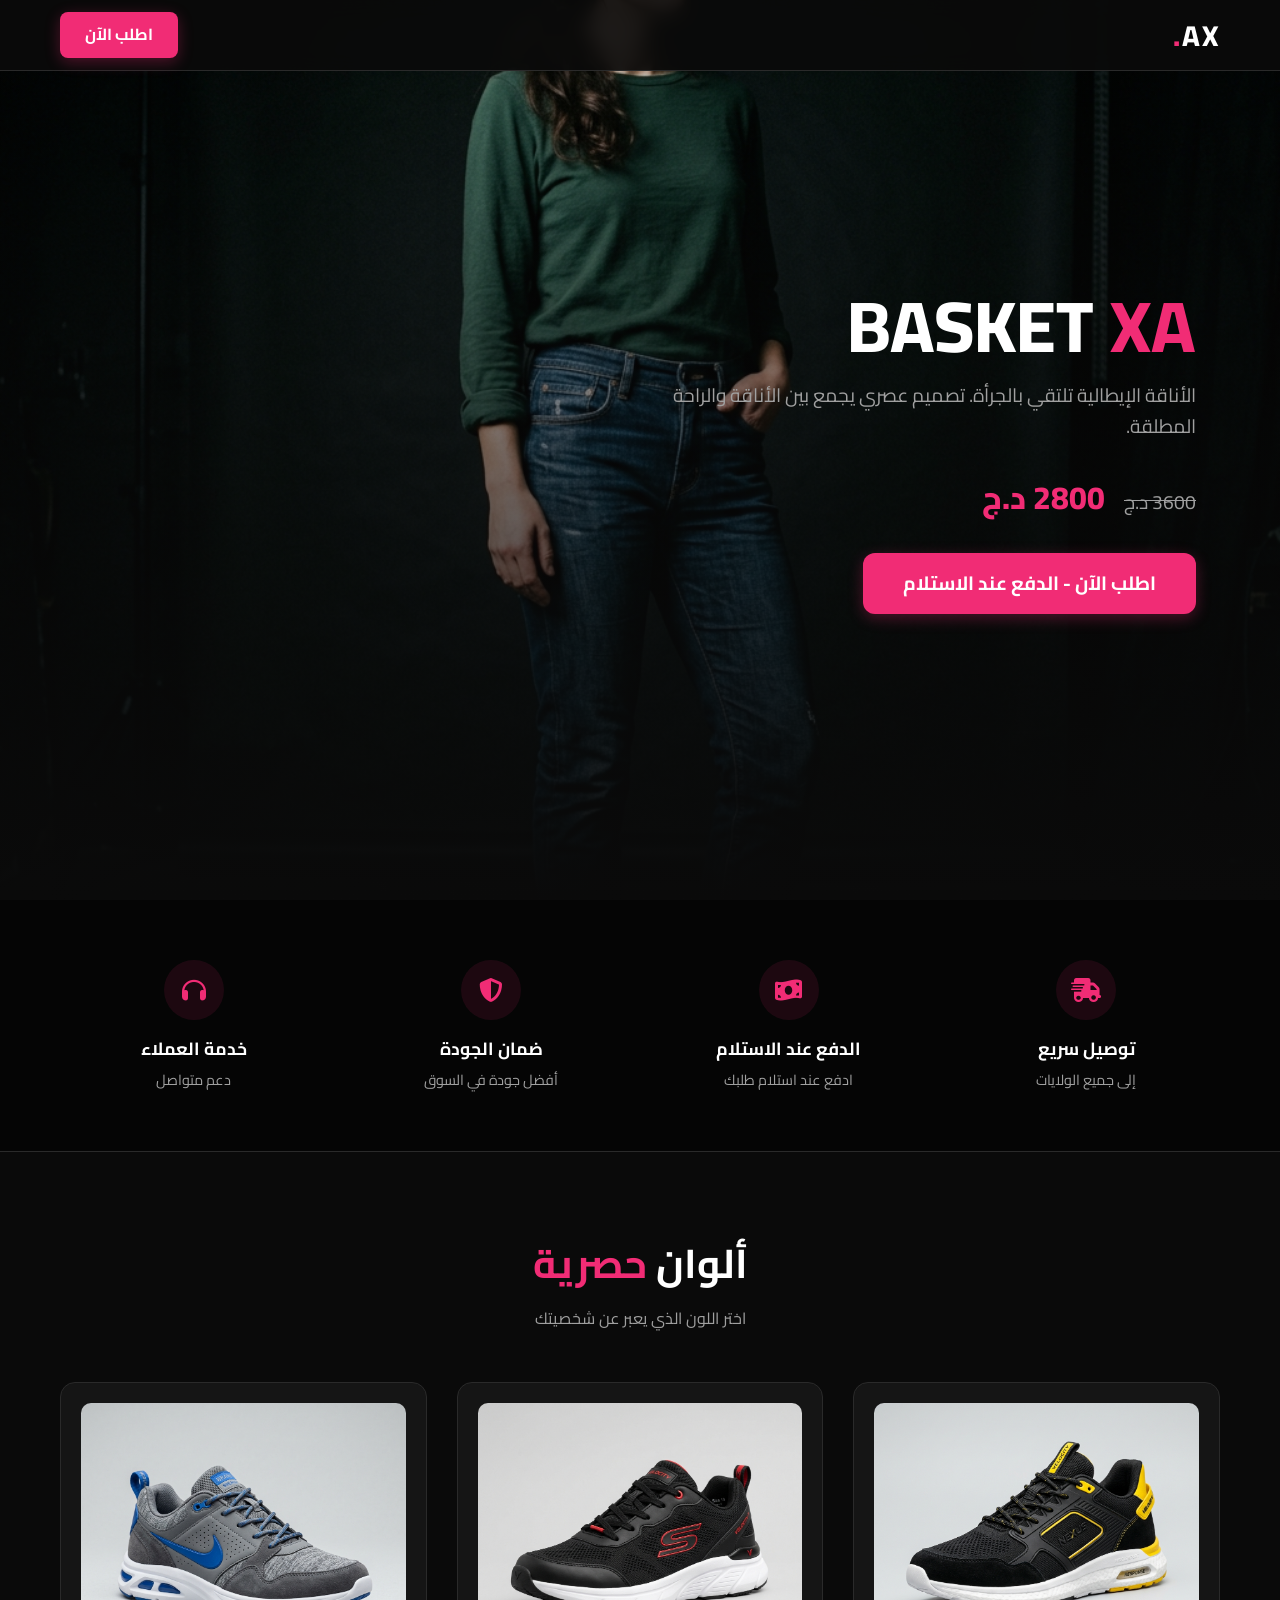
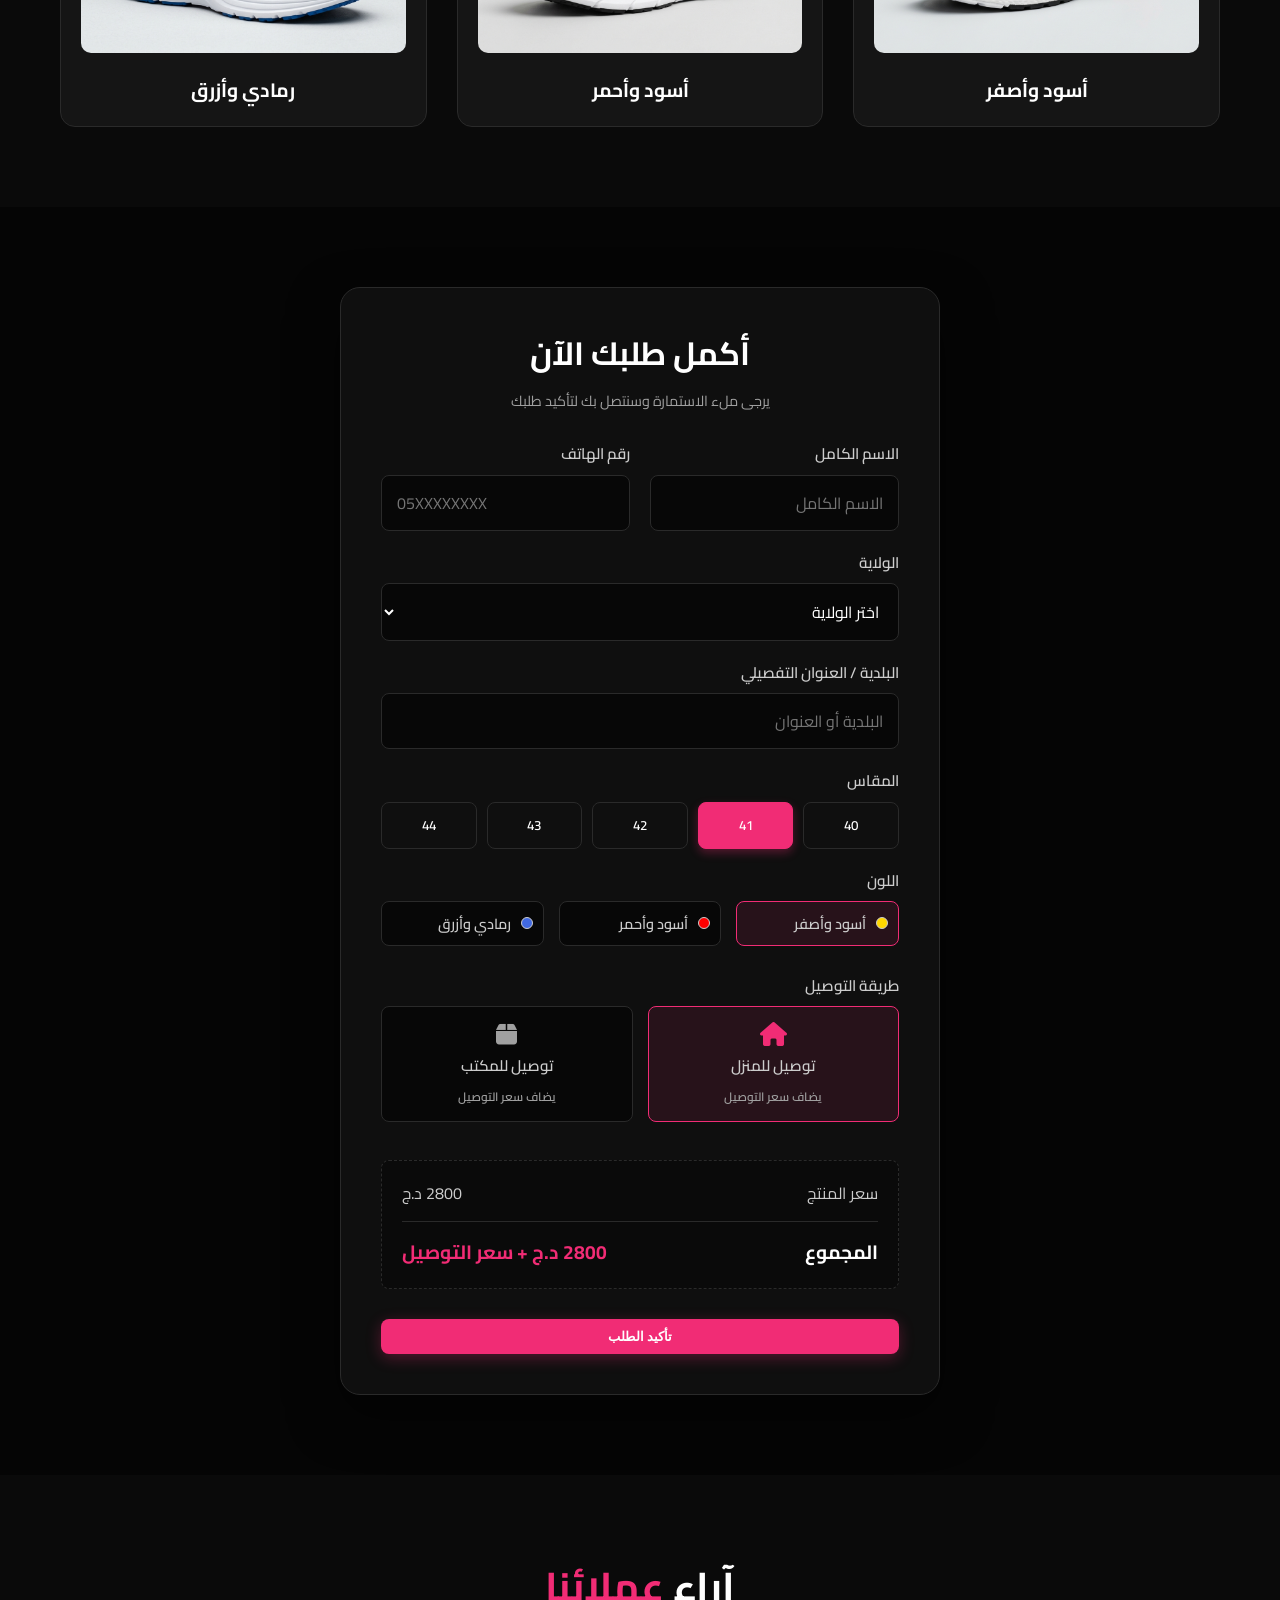
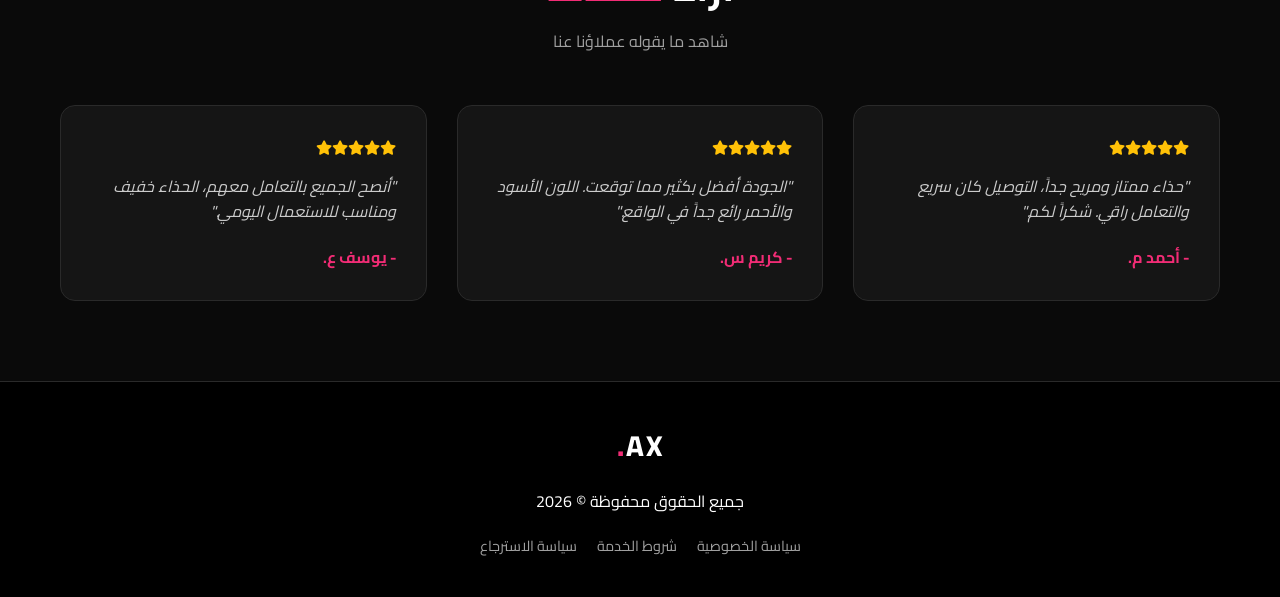
<file: index.html>
<!DOCTYPE html>
<html lang="ar" dir="rtl">
<head>
    <meta charset="UTF-8">
    <meta name="viewport" content="width=device-width, initial-scale=1.0">
    <title>BASKET XA - ألوان حصرية</title>
    <meta name="description" content="تسوق الآن حذاء BASKET XA الأفضل لتصميم عصري ومريح.">
    <!-- Google Fonts -->
    <link rel="preconnect" href="https://fonts.googleapis.com">
    <link rel="preconnect" href="https://fonts.gstatic.com" crossorigin>
    <link href="https://fonts.googleapis.com/css2?family=Cairo:wght@400;600;700;800&display=swap" rel="stylesheet">
    <!-- FontAwesome for Icons -->
    <link rel="stylesheet" href="https://cdnjs.cloudflare.com/ajax/libs/font-awesome/6.4.0/css/all.min.css">
    <!-- Custom CSS -->
    <link rel="stylesheet" href="style.css">
</head>
<body>
    <!-- Header -->
    <header class="header">
        <div class="container header-content">
            <div class="logo">AX</div>
            <a href="#order-form" class="btn btn-primary">اطلب الآن</a>
        </div>
    </header>

    <!-- Hero Section -->
    <section class="hero">
        <div class="hero-overlay"></div>
        <div class="container hero-content">
            <h1 class="hero-title"><span id="dyn-hero-title">BASKET</span> <span class="text-pink" id="dyn-hero-highlight">XA</span></h1>
            <p class="hero-subtitle" id="dyn-hero-subtitle">الأناقة الإيطالية تلتقي بالجرأة. تصميم عصري يجمع بين<br>الأناقة والراحة المطلقة.</p>
            <div class="price-box">
                <span class="old-price" id="dyn-old-price">3600 د.ج</span>
                <span class="new-price" id="dyn-new-price">2800 د.ج</span>
            </div>
            <a href="#order-form" class="btn btn-primary btn-large">اطلب الآن - الدفع عند الاستلام</a>
        </div>
    </section>

    <!-- Features Section -->
    <section class="features">
        <div class="container features-grid">
            <div class="feature-card">
                <div class="feature-icon"><i class="fa-solid fa-truck-fast"></i></div>
                <h3 class="feature-title">توصيل سريع</h3>
                <p class="feature-desc">إلى جميع الولايات</p>
            </div>
            <div class="feature-card">
                <div class="feature-icon"><i class="fa-solid fa-money-bill-wave"></i></div>
                <h3 class="feature-title">الدفع عند الاستلام</h3>
                <p class="feature-desc">ادفع عند استلام طلبك</p>
            </div>
            <div class="feature-card">
                <div class="feature-icon"><i class="fa-solid fa-shield-halved"></i></div>
                <h3 class="feature-title">ضمان الجودة</h3>
                <p class="feature-desc">أفضل جودة في السوق</p>
            </div>
            <div class="feature-card">
                <div class="feature-icon"><i class="fa-solid fa-headphones"></i></div>
                <h3 class="feature-title">خدمة العملاء</h3>
                <p class="feature-desc">دعم متواصل</p>
            </div>
        </div>
    </section>

    <!-- Exclusive Colors Section -->
    <section class="products">
        <div class="container">
            <h2 class="section-title">ألوان <span class="text-pink">حصرية</span></h2>
            <p class="section-subtitle">اختر اللون الذي يعبر عن شخصيتك</p>
            <div class="products-grid" id="dyn-products-grid">
                <!-- Products will be injected here via JS -->
            </div>
        </div>
    </section>

    <!-- Order Form Section -->
    <section class="order-section" id="order-form">
        <div class="container">
            <div class="form-wrapper">
                <h2 class="form-title">أكمل طلبك الآن</h2>
                <p class="form-subtitle">يرجى ملء الاستمارة وسنتصل بك لتأكيد طلبك</p>
                
                <form id="checkout-form" class="checkout-form">
                    <div class="form-row">
                        <div class="form-group">
                            <label for="fullName">الاسم الكامل</label>
                            <input type="text" id="fullName" name="fullName" placeholder="الاسم الكامل" required>
                        </div>
                        <div class="form-group">
                            <label for="phone">رقم الهاتف</label>
                            <input type="tel" id="phone" name="phone" placeholder="05XXXXXXXX" required>
                        </div>
                    </div>

                    <div class="form-group">
                        <label for="province">الولاية</label>
                        <select id="province" name="province" required>
                            <option value="" disabled selected>اختر الولاية</option>
                            <option value="1">16 - الجزائر</option>
                            <option value="2">09 - البليدة</option>
                            <option value="3">31 - وهران</option>
                            <option value="4">25 - قسنطينة</option>
                            <option value="5">23 - عنابة</option>
                            <!-- Add more as needed -->
                        </select>
                    </div>

                    <div class="form-group">
                        <label for="address">البلدية / العنوان التفصيلي</label>
                        <input type="text" id="address" name="address" placeholder="البلدية أو العنوان" required>
                    </div>

                    <div class="form-group">
                        <label>المقاس</label>
                        <div class="size-selector">
                            <button type="button" class="size-btn" data-size="40">40</button>
                            <button type="button" class="size-btn active" data-size="41">41</button>
                            <button type="button" class="size-btn" data-size="42">42</button>
                            <button type="button" class="size-btn" data-size="43">43</button>
                            <button type="button" class="size-btn" data-size="44">44</button>
                        </div>
                        <input type="hidden" name="size" id="selected-size" value="41">
                    </div>

                    <div class="form-group">
                        <label>اللون</label>
                        <div class="color-selector" id="dyn-color-selector">
                            <!-- Color options will be injected here via JS -->
                        </div>
                    </div>

                    <div class="form-group">
                        <label>طريقة التوصيل</label>
                        <div class="delivery-selector">
                            <label class="delivery-option">
                                <input type="radio" name="delivery" value="home" checked>
                                <div class="delivery-card">
                                    <i class="fa-solid fa-house"></i>
                                    <span>توصيل للمنزل</span>
                                    <small>يضاف سعر التوصيل</small>
                                </div>
                            </label>
                            <label class="delivery-option">
                                <input type="radio" name="delivery" value="desk">
                                <div class="delivery-card">
                                    <i class="fa-solid fa-box"></i>
                                    <span>توصيل للمكتب</span>
                                    <small>يضاف سعر التوصيل</small>
                                </div>
                            </label>
                        </div>
                    </div>

                    <div class="order-summary">
                        <div class="summary-row">
                            <span>سعر المنتج</span>
                            <span id="dyn-summary-price">2800 د.ج</span>
                        </div>
                        <div class="summary-row total">
                            <span>المجموع</span>
                            <span class="text-pink" id="dyn-total-price">2800 د.ج + سعر التوصيل</span>
                        </div>
                    </div>

                    <button type="submit" class="btn btn-primary btn-block btn-submit">تأكيد الطلب</button>
                </form>
            </div>
        </div>
    </section>

    <!-- Testimonials Section -->
    <section class="testimonials">
        <div class="container">
            <h2 class="section-title">آراء <span class="text-pink">عملائنا</span></h2>
            <p class="section-subtitle">شاهد ما يقوله عملاؤنا عنا</p>
            <div class="testimonials-grid">
                <div class="testimonial-card">
                    <div class="stars">
                        <i class="fa-solid fa-star"></i><i class="fa-solid fa-star"></i><i class="fa-solid fa-star"></i><i class="fa-solid fa-star"></i><i class="fa-solid fa-star"></i>
                    </div>
                    <p class="testimonial-text">"حذاء ممتاز ومريح جداً، التوصيل كان سريع والتعامل راقي. شكراً لكم."</p>
                    <div class="testimonial-author">- أحمد م.</div>
                </div>
                <div class="testimonial-card">
                    <div class="stars">
                        <i class="fa-solid fa-star"></i><i class="fa-solid fa-star"></i><i class="fa-solid fa-star"></i><i class="fa-solid fa-star"></i><i class="fa-solid fa-star"></i>
                    </div>
                    <p class="testimonial-text">"الجودة أفضل بكثير مما توقعت. اللون الأسود والأحمر رائع جداً في الواقع."</p>
                    <div class="testimonial-author">- كريم س.</div>
                </div>
                <div class="testimonial-card">
                    <div class="stars">
                        <i class="fa-solid fa-star"></i><i class="fa-solid fa-star"></i><i class="fa-solid fa-star"></i><i class="fa-solid fa-star"></i><i class="fa-solid fa-star"></i>
                    </div>
                    <p class="testimonial-text">"أنصح الجميع بالتعامل معهم، الحذاء خفيف ومناسب للاستعمال اليومي."</p>
                    <div class="testimonial-author">- يوسف ع.</div>
                </div>
            </div>
        </div>
    </section>

    <!-- Footer -->
    <footer class="footer">
        <div class="container footer-content">
            <div class="logo">AX</div>
            <p>جميع الحقوق محفوظة &copy; 2026</p>
            <div class="footer-links">
                <a href="#">سياسة الخصوصية</a>
                <a href="#">شروط الخدمة</a>
                <a href="#">سياسة الاسترجاع</a>
            </div>
        </div>
    </footer>

    <!-- Custom JS -->
    <script src="script.js"></script>
</body>
</html>
</file>
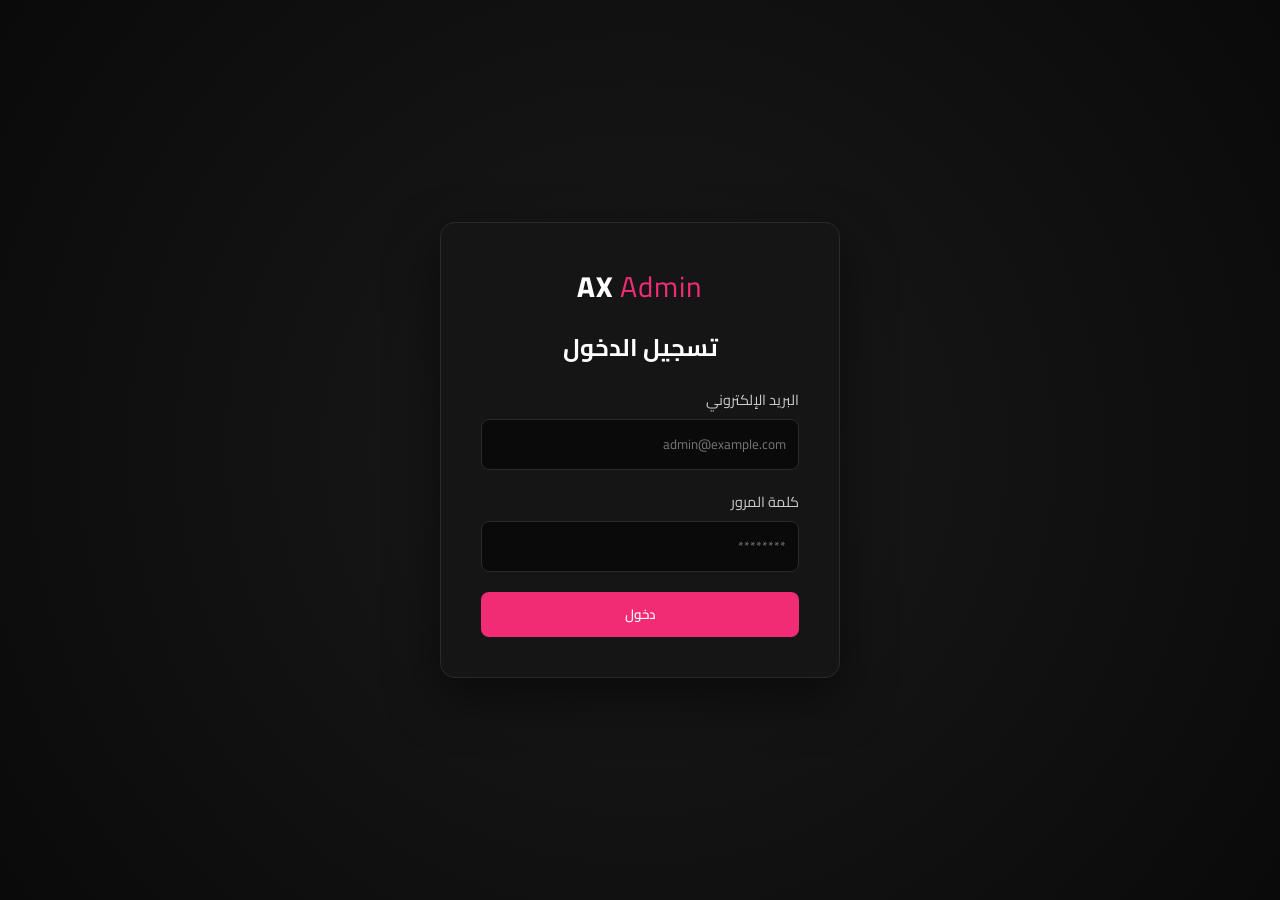
<file: admin.html>
<!DOCTYPE html>
<html lang="ar" dir="rtl">
<head>
    <meta charset="UTF-8">
    <meta name="viewport" content="width=device-width, initial-scale=1.0">
    <title>لوحة التحكم | BASKET XA</title>
    <link rel="preconnect" href="https://fonts.googleapis.com">
    <link rel="preconnect" href="https://fonts.gstatic.com" crossorigin>
    <link href="https://fonts.googleapis.com/css2?family=Cairo:wght@400;600;700;800&display=swap" rel="stylesheet">
    <link rel="stylesheet" href="https://cdnjs.cloudflare.com/ajax/libs/font-awesome/6.4.0/css/all.min.css">
    <link rel="stylesheet" href="admin.css">
</head>
<body>

    <!-- Login Screen -->
    <div id="login-screen" class="login-container">
        <div class="login-box">
            <div class="logo">AX <span>Admin</span></div>
            <h2>تسجيل الدخول</h2>
            <form id="login-form">
                <div class="form-group">
                    <label>البريد الإلكتروني</label>
                    <input type="email" id="admin-email" placeholder="admin@example.com" required>
                </div>
                <div class="form-group">
                    <label>كلمة المرور</label>
                    <input type="password" id="admin-password" placeholder="********" required>
                </div>
                <button type="submit" class="btn btn-primary btn-block">دخول</button>
            </form>
        </div>
    </div>

    <!-- Admin Dashboard -->
    <div id="dashboard-screen" class="dashboard-container" style="display: none;">
        <!-- Sidebar -->
        <aside class="sidebar">
            <div class="sidebar-header">
                <div class="logo">AX <span>Admin</span></div>
            </div>
            <ul class="sidebar-menu">
                <li class="active"><a href="#" class="tab-link" data-target="view-orders"><i class="fa-solid fa-cart-shopping"></i> الطلبات</a></li>
                <li><a href="#" class="tab-link" data-target="view-products"><i class="fa-solid fa-box"></i> المنتجات</a></li>
                <li><a href="#" class="tab-link" data-target="view-settings"><i class="fa-solid fa-gear"></i> الإعدادات (المحتوى)</a></li>
            </ul>
            <div class="sidebar-footer">
                <button id="logout-btn" class="btn btn-outline btn-block"><i class="fa-solid fa-right-from-bracket"></i> خروج</button>
            </div>
        </aside>

        <!-- Main Content -->
        <main class="main-content">
            <header class="dashboard-header">
                <h2 id="page-title">إدارة الطلبات</h2>
                <div class="admin-profile">
                    <div class="avatar"><i class="fa-solid fa-user"></i></div>
                    <span>المدير</span>
                </div>
            </header>

            <!-- ================= VIEW: ORDERS ================= -->
            <div id="view-orders" class="tab-view active">
                <!-- Stats Grid -->
                <div class="stats-grid">
                    <div class="stat-card">
                        <div class="stat-icon" style="color: #4CAF50; background: rgba(76, 175, 80, 0.1);"><i class="fa-solid fa-check"></i></div>
                        <div class="stat-info">
                            <h3>إجمالي الطلبات</h3>
                            <p id="total-orders-count">0</p>
                        </div>
                    </div>
                    <div class="stat-card">
                        <div class="stat-icon" style="color: #FFC107; background: rgba(255, 193, 7, 0.1);"><i class="fa-solid fa-clock"></i></div>
                        <div class="stat-info">
                            <h3>قيد الانتظار</h3>
                            <p id="pending-orders-count">0</p>
                        </div>
                    </div>
                    <div class="stat-card">
                        <div class="stat-icon" style="color: #2196F3; background: rgba(33, 150, 243, 0.1);"><i class="fa-solid fa-truck"></i></div>
                        <div class="stat-info">
                            <h3>مشحونة</h3>
                            <p id="shipped-orders-count">0</p>
                        </div>
                    </div>
                    <div class="stat-card">
                        <div class="stat-icon" style="color: #f12c75; background: rgba(241, 44, 117, 0.1);"><i class="fa-solid fa-money-bill-wave"></i></div>
                        <div class="stat-info">
                            <h3>الأرباح المتوقعة</h3>
                            <p id="total-revenue">0 د.ج</p>
                        </div>
                    </div>
                </div>

                <!-- Orders Table -->
                <div class="content-box">
                    <div class="box-header">
                        <h3>أحدث الطلبات</h3>
                        <button class="btn btn-primary btn-sm" id="refresh-orders-btn"><i class="fa-solid fa-rotate"></i> تحديث</button>
                    </div>
                    <div class="table-responsive">
                        <table class="data-table">
                            <thead>
                                <tr>
                                    <th># الطلب</th>
                                    <th>العميل</th>
                                    <th>رقم الهاتف</th>
                                    <th>المنتج</th>
                                    <th>الولاية</th>
                                    <th>التاريخ</th>
                                    <th>الحالة</th>
                                    <th>إجراءات</th>
                                </tr>
                            </thead>
                            <tbody id="orders-table-body"></tbody>
                        </table>
                    </div>
                    <div id="no-orders-msg" class="empty-state" style="display: none;">لا توجد طلبات.</div>
                </div>
            </div>

            <!-- ================= VIEW: PRODUCTS ================= -->
            <div id="view-products" class="tab-view" style="display: none;">
                <div class="split-layout">
                    <!-- Add Product Form -->
                    <div class="content-box form-side">
                        <div class="box-header">
                            <h3>إضافة لون جديد</h3>
                        </div>
                        <form id="add-product-form" class="admin-form">
                            <div class="form-group">
                                <label>اسم اللون (مثال: أسود وأحمر)</label>
                                <input type="text" id="prod-name" required>
                            </div>
                            <div class="form-group">
                                <label>رمز اللون (CSS Color / Hex)</label>
                                <input type="text" id="prod-color" placeholder="#ff0000 أو red" required>
                            </div>
                            <div class="form-group">
                                <label>رابط الصورة (URL)</label>
                                <input type="text" id="prod-img" placeholder="https://..." required>
                            </div>
                            <button type="submit" class="btn btn-primary btn-block"><i class="fa-solid fa-plus"></i> إضافة المنتج</button>
                        </form>
                    </div>

                    <!-- Products List -->
                    <div class="content-box list-side">
                        <div class="box-header">
                            <h3>الألوان الحالية</h3>
                        </div>
                        <div class="table-responsive">
                            <table class="data-table">
                                <thead>
                                    <tr>
                                        <th>صورة</th>
                                        <th>الاسم</th>
                                        <th>اللون</th>
                                        <th>حذف</th>
                                    </tr>
                                </thead>
                                <tbody id="products-table-body"></tbody>
                            </table>
                        </div>
                        <div id="no-products-msg" class="empty-state" style="display: none;">لا توجد منتجات.</div>
                    </div>
                </div>
            </div>

            <!-- ================= VIEW: SETTINGS ================= -->
            <div id="view-settings" class="tab-view" style="display: none;">
                <div class="content-box">
                    <div class="box-header">
                        <h3>إعدادات الموقع (المحتوى)</h3>
                    </div>
                    <form id="settings-form" class="admin-form">
                        <div class="form-row">
                            <div class="form-group">
                                <label>عنوان الموقع (Hero Title)</label>
                                <input type="text" id="set-hero-title" required>
                            </div>
                            <div class="form-group">
                                <label>الكلمة المميزة بالوردي (Hero Highlight)</label>
                                <input type="text" id="set-hero-highlight" required>
                            </div>
                        </div>
                        <div class="form-group">
                            <label>النص الفرعي (Hero Subtitle)</label>
                            <input type="text" id="set-hero-subtitle" required>
                        </div>
                        <div class="form-row">
                            <div class="form-group">
                                <label>السعر القديم</label>
                                <input type="text" id="set-old-price" required>
                            </div>
                            <div class="form-group">
                                <label>السعر الجديد (الحالي)</label>
                                <input type="text" id="set-new-price" required>
                            </div>
                        </div>
                        <button type="submit" class="btn btn-primary"><i class="fa-solid fa-save"></i> حفظ الإعدادات</button>
                    </form>
                </div>
            </div>

        </main>
    </div>

    <script src="admin.js"></script>
</body>
</html>
</file>
<file: style.css>
:root {
    --primary-color: #f12c75;
    --primary-hover: #d01c5f;
    --bg-dark: #0a0a0a;
    --bg-card: #151515;
    --text-light: #ffffff;
    --text-muted: #a0a0a0;
    --border-color: #2a2a2a;
    --gradient-hero: linear-gradient(to bottom, rgba(10,10,10,0.1) 0%, rgba(10,10,10,0.8) 80%, rgba(10,10,10,1) 100%);
    --font-main: 'Cairo', sans-serif;
    --transition: all 0.3s ease;
}

* {
    margin: 0;
    padding: 0;
    box-sizing: border-box;
}

body {
    font-family: var(--font-main);
    background-color: var(--bg-dark);
    color: var(--text-light);
    line-height: 1.6;
    overflow-x: hidden;
}

a {
    text-decoration: none;
    color: inherit;
}

.container {
    max-width: 1200px;
    margin: 0 auto;
    padding: 0 20px;
}

.text-pink {
    color: var(--primary-color);
}

/* Buttons */
.btn {
    display: inline-block;
    padding: 10px 25px;
    border-radius: 8px;
    font-weight: 700;
    text-align: center;
    cursor: pointer;
    transition: var(--transition);
    border: none;
}

.btn-primary {
    background-color: var(--primary-color);
    color: #fff;
    box-shadow: 0 4px 15px rgba(241, 44, 117, 0.3);
}

.btn-primary:hover {
    background-color: var(--primary-hover);
    transform: translateY(-2px);
    box-shadow: 0 6px 20px rgba(241, 44, 117, 0.4);
}

.btn-large {
    padding: 15px 40px;
    font-size: 1.2rem;
    border-radius: 12px;
}

.btn-block {
    display: block;
    width: 100%;
}

/* Header */
.header {
    position: fixed;
    top: 0;
    left: 0;
    width: 100%;
    background-color: rgba(10, 10, 10, 0.9);
    backdrop-filter: blur(10px);
    z-index: 1000;
    border-bottom: 1px solid var(--border-color);
}

.header-content {
    display: flex;
    justify-content: space-between;
    align-items: center;
    height: 70px;
}

.logo {
    font-size: 1.8rem;
    font-weight: 800;
    letter-spacing: 2px;
}

.logo::after {
    content: '.';
    color: var(--primary-color);
}

/* Hero Section */
.hero {
    position: relative;
    height: 100vh;
    min-height: 600px;
    display: flex;
    align-items: center;
    background-image: url('assets/hero_background.png');
    background-size: cover;
    background-position: center top;
}

.hero-overlay {
    position: absolute;
    top: 0;
    left: 0;
    width: 100%;
    height: 100%;
    background: var(--gradient-hero);
    z-index: 1;
}

.hero-content {
    position: relative;
    z-index: 2;
    text-align: right;
    max-width: 600px;
    margin-right: 5%;
}

.hero-title {
    font-size: 4.5rem;
    font-weight: 800;
    line-height: 1.1;
    margin-bottom: 15px;
    text-transform: uppercase;
}

.hero-subtitle {
    font-size: 1.2rem;
    color: var(--text-muted);
    margin-bottom: 30px;
}

.price-box {
    margin-bottom: 30px;
}

.old-price {
    text-decoration: line-through;
    color: var(--text-muted);
    font-size: 1.2rem;
    margin-left: 15px;
}

.new-price {
    font-size: 2rem;
    font-weight: 800;
    color: var(--primary-color);
}

/* Features Section */
.features {
    padding: 60px 0;
    background-color: #050505;
    border-bottom: 1px solid var(--border-color);
}

.features-grid {
    display: grid;
    grid-template-columns: repeat(auto-fit, minmax(200px, 1fr));
    gap: 30px;
    text-align: center;
}

.feature-icon {
    width: 60px;
    height: 60px;
    margin: 0 auto 15px;
    background-color: rgba(241, 44, 117, 0.1);
    color: var(--primary-color);
    border-radius: 50%;
    display: flex;
    align-items: center;
    justify-content: center;
    font-size: 1.5rem;
    transition: var(--transition);
}

.feature-card:hover .feature-icon {
    background-color: var(--primary-color);
    color: #fff;
    transform: translateY(-5px);
}

.feature-title {
    font-size: 1.1rem;
    margin-bottom: 5px;
}

.feature-desc {
    font-size: 0.9rem;
    color: var(--text-muted);
}

/* Products Section */
.products {
    padding: 80px 0;
}

.section-title {
    text-align: center;
    font-size: 2.5rem;
    margin-bottom: 10px;
}

.section-subtitle {
    text-align: center;
    color: var(--text-muted);
    margin-bottom: 50px;
}

.products-grid {
    display: grid;
    grid-template-columns: repeat(auto-fit, minmax(300px, 1fr));
    gap: 30px;
}

.product-card {
    background-color: var(--bg-card);
    border-radius: 15px;
    padding: 20px;
    text-align: center;
    border: 1px solid var(--border-color);
    transition: var(--transition);
    cursor: pointer;
}

.product-card:hover {
    transform: translateY(-10px);
    box-shadow: 0 10px 30px rgba(0,0,0,0.5);
    border-color: rgba(241, 44, 117, 0.3);
}

.product-img {
    width: 100%;
    height: 250px;
    object-fit: cover;
    border-radius: 10px;
    margin-bottom: 15px;
    background-color: #222;
}

.product-name {
    font-size: 1.2rem;
    font-weight: 700;
}

/* Order Section */
.order-section {
    padding: 80px 0;
    background-color: #050505;
}

.form-wrapper {
    max-width: 600px;
    margin: 0 auto;
    background: rgba(21, 21, 21, 0.7);
    backdrop-filter: blur(15px);
    padding: 40px;
    border-radius: 20px;
    border: 1px solid var(--border-color);
    box-shadow: 0 20px 50px rgba(0,0,0,0.5);
}

.form-title {
    text-align: center;
    font-size: 2rem;
    margin-bottom: 10px;
}

.form-subtitle {
    text-align: center;
    color: var(--text-muted);
    margin-bottom: 30px;
    font-size: 0.9rem;
}

.form-row {
    display: grid;
    grid-template-columns: 1fr 1fr;
    gap: 20px;
}

.form-group {
    margin-bottom: 20px;
}

.form-group label {
    display: block;
    margin-bottom: 8px;
    font-weight: 600;
    font-size: 0.95rem;
    color: #ccc;
}

input[type="text"],
input[type="tel"],
select {
    width: 100%;
    padding: 12px 15px;
    background-color: rgba(0, 0, 0, 0.5);
    border: 1px solid var(--border-color);
    border-radius: 8px;
    color: #fff;
    font-family: var(--font-main);
    font-size: 1rem;
    transition: var(--transition);
}

input:focus,
select:focus {
    outline: none;
    border-color: var(--primary-color);
    box-shadow: 0 0 0 2px rgba(241, 44, 117, 0.2);
}

/* Size Selector */
.size-selector {
    display: flex;
    gap: 10px;
}

.size-btn {
    flex: 1;
    padding: 10px 0;
    background: transparent;
    border: 1px solid var(--border-color);
    border-radius: 8px;
    color: #fff;
    font-family: var(--font-main);
    font-weight: 600;
    cursor: pointer;
    transition: var(--transition);
}

.size-btn:hover {
    background-color: rgba(255, 255, 255, 0.05);
}

.size-btn.active {
    background-color: var(--primary-color);
    border-color: var(--primary-color);
    box-shadow: 0 4px 10px rgba(241, 44, 117, 0.3);
}

/* Color Selector */
.color-selector {
    display: flex;
    gap: 15px;
}

.color-option {
    cursor: pointer;
    flex: 1;
}

.color-option input[type="radio"] {
    display: none;
}

.color-label {
    display: flex;
    align-items: center;
    gap: 10px;
    padding: 10px;
    background-color: rgba(0, 0, 0, 0.5);
    border: 1px solid var(--border-color);
    border-radius: 8px;
    font-size: 0.9rem;
    transition: var(--transition);
}

.color-dot {
    width: 12px;
    height: 12px;
    border-radius: 50%;
    display: inline-block;
}

.color-dot.yellow { background-color: #ffd700; border: 1px solid #fff; }
.color-dot.red { background-color: #ff0000; }
.color-dot.blue { background-color: #4169e1; }

.color-option input[type="radio"]:checked + .color-label {
    border-color: var(--primary-color);
    background-color: rgba(241, 44, 117, 0.1);
}

/* Delivery Selector */
.delivery-selector {
    display: flex;
    gap: 15px;
}

.delivery-option {
    cursor: pointer;
    flex: 1;
}

.delivery-option input[type="radio"] {
    display: none;
}

.delivery-card {
    padding: 15px;
    background-color: rgba(0, 0, 0, 0.5);
    border: 1px solid var(--border-color);
    border-radius: 8px;
    text-align: center;
    transition: var(--transition);
    display: flex;
    flex-direction: column;
    align-items: center;
    gap: 8px;
}

.delivery-card i {
    font-size: 1.5rem;
    color: var(--text-muted);
    transition: var(--transition);
}

.delivery-card small {
    color: var(--text-muted);
    font-size: 0.75rem;
}

.delivery-option input[type="radio"]:checked + .delivery-card {
    border-color: var(--primary-color);
    background-color: rgba(241, 44, 117, 0.1);
}

.delivery-option input[type="radio"]:checked + .delivery-card i {
    color: var(--primary-color);
}

/* Order Summary */
.order-summary {
    margin: 30px 0;
    padding: 20px;
    background-color: rgba(0,0,0,0.3);
    border-radius: 8px;
    border: 1px dashed var(--border-color);
}

.summary-row {
    display: flex;
    justify-content: space-between;
    margin-bottom: 10px;
    color: #ccc;
}

.summary-row.total {
    margin-top: 15px;
    padding-top: 15px;
    border-top: 1px solid var(--border-color);
    font-weight: 700;
    font-size: 1.2rem;
    color: #fff;
    margin-bottom: 0;
}

/* Testimonials Section */
.testimonials {
    padding: 80px 0;
}

.testimonials-grid {
    display: grid;
    grid-template-columns: repeat(auto-fit, minmax(300px, 1fr));
    gap: 30px;
}

.testimonial-card {
    background-color: var(--bg-card);
    padding: 30px;
    border-radius: 15px;
    border: 1px solid var(--border-color);
}

.stars {
    color: #ffc107;
    margin-bottom: 15px;
    font-size: 0.9rem;
}

.testimonial-text {
    font-size: 1rem;
    font-style: italic;
    color: #ccc;
    margin-bottom: 20px;
}

.testimonial-author {
    font-weight: 700;
    color: var(--primary-color);
}

/* Footer */
.footer {
    background-color: #000;
    padding: 40px 0;
    border-top: 1px solid var(--border-color);
}

.footer-content {
    display: flex;
    flex-direction: column;
    align-items: center;
    gap: 20px;
    text-align: center;
}

.footer-links {
    display: flex;
    gap: 20px;
}

.footer-links a {
    color: var(--text-muted);
    font-size: 0.9rem;
    transition: var(--transition);
}

.footer-links a:hover {
    color: var(--primary-color);
}

/* Responsive */
@media (max-width: 768px) {
    .hero-title { font-size: 3rem; }
    .hero-content { margin-right: 0; text-align: center; margin: 0 auto; }
    .form-row { grid-template-columns: 1fr; }
    .header-content { flex-direction: column; height: auto; padding: 15px 0; gap: 15px;}
    .hero { min-height: auto; padding-top: 120px; }
    .color-selector { flex-direction: column; }
}
</file>
<file: admin.css>
:root {
    --primary-color: #f12c75;
    --primary-hover: #d01c5f;
    --bg-dark: #0a0a0a;
    --bg-card: #151515;
    --bg-hover: #222;
    --text-light: #ffffff;
    --text-muted: #a0a0a0;
    --border-color: #2a2a2a;
    --font-main: 'Cairo', sans-serif;
    --transition: all 0.3s ease;
    
    --status-pending: #FFC107;
    --status-shipped: #2196F3;
    --status-delivered: #4CAF50;
    --status-cancelled: #F44336;
}

* {
    margin: 0;
    padding: 0;
    box-sizing: border-box;
}

body {
    font-family: var(--font-main);
    background-color: var(--bg-dark);
    color: var(--text-light);
    line-height: 1.6;
}

a { text-decoration: none; color: inherit; }
ul { list-style: none; }

/* Buttons */
.btn {
    display: inline-block;
    padding: 10px 20px;
    border-radius: 8px;
    font-weight: 600;
    text-align: center;
    cursor: pointer;
    transition: var(--transition);
    border: none;
    font-family: inherit;
}
.btn-primary { background-color: var(--primary-color); color: #fff; }
.btn-primary:hover { background-color: var(--primary-hover); }
.btn-outline { background-color: transparent; border: 1px solid var(--border-color); color: #fff; }
.btn-outline:hover { background-color: rgba(255,255,255,0.05); }
.btn-block { display: block; width: 100%; }
.btn-sm { padding: 6px 12px; font-size: 0.9rem; }

/* Form Inputs */
.form-group { margin-bottom: 20px; text-align: right; }
.form-group label { display: block; margin-bottom: 8px; color: #ccc; font-size: 0.9rem; }
input[type="email"], input[type="password"], input[type="text"], select {
    width: 100%; padding: 12px;
    background-color: rgba(0, 0, 0, 0.5);
    border: 1px solid var(--border-color);
    border-radius: 8px; color: #fff;
    font-family: var(--font-main); transition: var(--transition);
}
input:focus, select:focus { outline: none; border-color: var(--primary-color); }

/* Logo */
.logo { font-size: 1.8rem; font-weight: 800; letter-spacing: 1px; }
.logo span { color: var(--primary-color); font-weight: 400; }

/* === Login Screen === */
.login-container {
    height: 100vh; display: flex;
    align-items: center; justify-content: center;
    background-image: radial-gradient(circle at center, #1a1a1a 0%, #0a0a0a 100%);
}
.login-box {
    background-color: var(--bg-card);
    padding: 40px; border-radius: 15px;
    border: 1px solid var(--border-color);
    width: 100%; max-width: 400px;
    text-align: center;
    box-shadow: 0 20px 50px rgba(0,0,0,0.5);
}
.login-box h2 { margin: 20px 0; font-size: 1.5rem; }
.demo-note { margin-top: 15px; font-size: 0.8rem; color: var(--text-muted); }

/* === Dashboard Layout === */
.dashboard-container { display: flex; height: 100vh; overflow: hidden; }

/* Sidebar */
.sidebar {
    width: 260px; background-color: var(--bg-card);
    border-left: 1px solid var(--border-color);
    display: flex; flex-direction: column;
}
.sidebar-header { padding: 25px 20px; border-bottom: 1px solid var(--border-color); text-align: center; }
.sidebar-menu { flex: 1; padding: 20px 0; }
.sidebar-menu li a {
    display: flex; align-items: center; gap: 15px;
    padding: 12px 25px; color: var(--text-muted);
    transition: var(--transition);
}
.sidebar-menu li a:hover, .sidebar-menu li.active a {
    background-color: rgba(241, 44, 117, 0.1);
    color: var(--primary-color);
    border-right: 3px solid var(--primary-color);
}
.sidebar-menu li a i { width: 20px; text-align: center; }
.sidebar-footer { padding: 20px; border-top: 1px solid var(--border-color); }

/* Main Content */
.main-content {
    flex: 1; overflow-y: auto;
    background-color: var(--bg-dark);
}

/* Dashboard Header */
.dashboard-header {
    display: flex; justify-content: space-between; align-items: center;
    padding: 20px 30px; background-color: var(--bg-card);
    border-bottom: 1px solid var(--border-color);
}
.admin-profile { display: flex; align-items: center; gap: 10px; }
.avatar {
    width: 40px; height: 40px; border-radius: 50%;
    background-color: var(--primary-color);
    display: flex; align-items: center; justify-content: center;
}

/* Stats Grid */
.stats-grid {
    display: grid; grid-template-columns: repeat(auto-fit, minmax(220px, 1fr));
    gap: 20px; padding: 30px;
}
.stat-card {
    background-color: var(--bg-card); padding: 20px;
    border-radius: 12px; border: 1px solid var(--border-color);
    display: flex; align-items: center; gap: 15px;
}
.stat-icon {
    width: 50px; height: 50px; border-radius: 10px;
    display: flex; align-items: center; justify-content: center;
    font-size: 1.5rem;
}
.stat-info h3 { font-size: 0.9rem; color: var(--text-muted); font-weight: 400; }
.stat-info p { font-size: 1.5rem; font-weight: 700; margin-top: 5px; }

/* Common Content Box */
.content-box {
    background-color: var(--bg-card);
    margin: 0 30px 30px; border-radius: 12px;
    border: 1px solid var(--border-color);
    padding: 20px;
}
.box-header {
    display: flex; justify-content: space-between; align-items: center;
    margin-bottom: 20px; padding-bottom: 15px; border-bottom: 1px solid var(--border-color);
}
.empty-state { text-align: center; padding: 40px; color: var(--text-muted); }

/* Tables */
.table-responsive { overflow-x: auto; }
.data-table { width: 100%; border-collapse: collapse; text-align: right; }
.data-table th, .data-table td { padding: 15px 10px; border-bottom: 1px solid var(--border-color); }
.data-table th { color: var(--text-muted); font-weight: 600; font-size: 0.9rem; }
.data-table tr:hover { background-color: rgba(255,255,255,0.02); }
.data-table tr:last-child td { border-bottom: none; }

/* Split Layout */
.split-layout { display: flex; gap: 30px; margin: 0 30px 30px; }
.split-layout .content-box { margin: 0; }
.form-side { flex: 1; }
.list-side { flex: 2; }

/* Admin Form */
.admin-form .form-row { display: flex; gap: 20px; }
.admin-form .form-row .form-group { flex: 1; }
.prod-preview-img { width: 50px; height: 50px; object-fit: cover; border-radius: 8px; }
.color-circle { width: 20px; height: 20px; border-radius: 50%; display: inline-block; vertical-align: middle; border: 1px solid #fff; }

/* Status Badges */
.status-badge {
    padding: 5px 10px; border-radius: 20px; font-size: 0.8rem; font-weight: 600;
}
.status-pending { background-color: rgba(255, 193, 7, 0.1); color: var(--status-pending); }
.status-shipped { background-color: rgba(33, 150, 243, 0.1); color: var(--status-shipped); }
.status-delivered { background-color: rgba(76, 175, 80, 0.1); color: var(--status-delivered); }
.status-cancelled { background-color: rgba(244, 67, 54, 0.1); color: var(--status-cancelled); }

/* Status Select (Admin) */
.status-select {
    background: transparent; border: 1px solid var(--border-color);
    color: #fff; padding: 5px; border-radius: 5px; font-size: 0.8rem;
    cursor: pointer;
}
.status-select option { background-color: var(--bg-card); color: #fff; }

/* Responsive */
@media (max-width: 992px) {
    .dashboard-container { flex-direction: column; overflow: auto; }
    .sidebar { width: 100%; border-left: none; border-bottom: 1px solid var(--border-color); }
    .sidebar-menu { display: flex; overflow-x: auto; padding: 10px; }
    .sidebar-menu li a { padding: 10px 15px; white-space: nowrap; }
    .stats-grid { padding: 15px; }
    .content-box { margin: 0 15px 15px; }
    .split-layout { flex-direction: column; margin: 0 15px 15px; }
}
</file>
